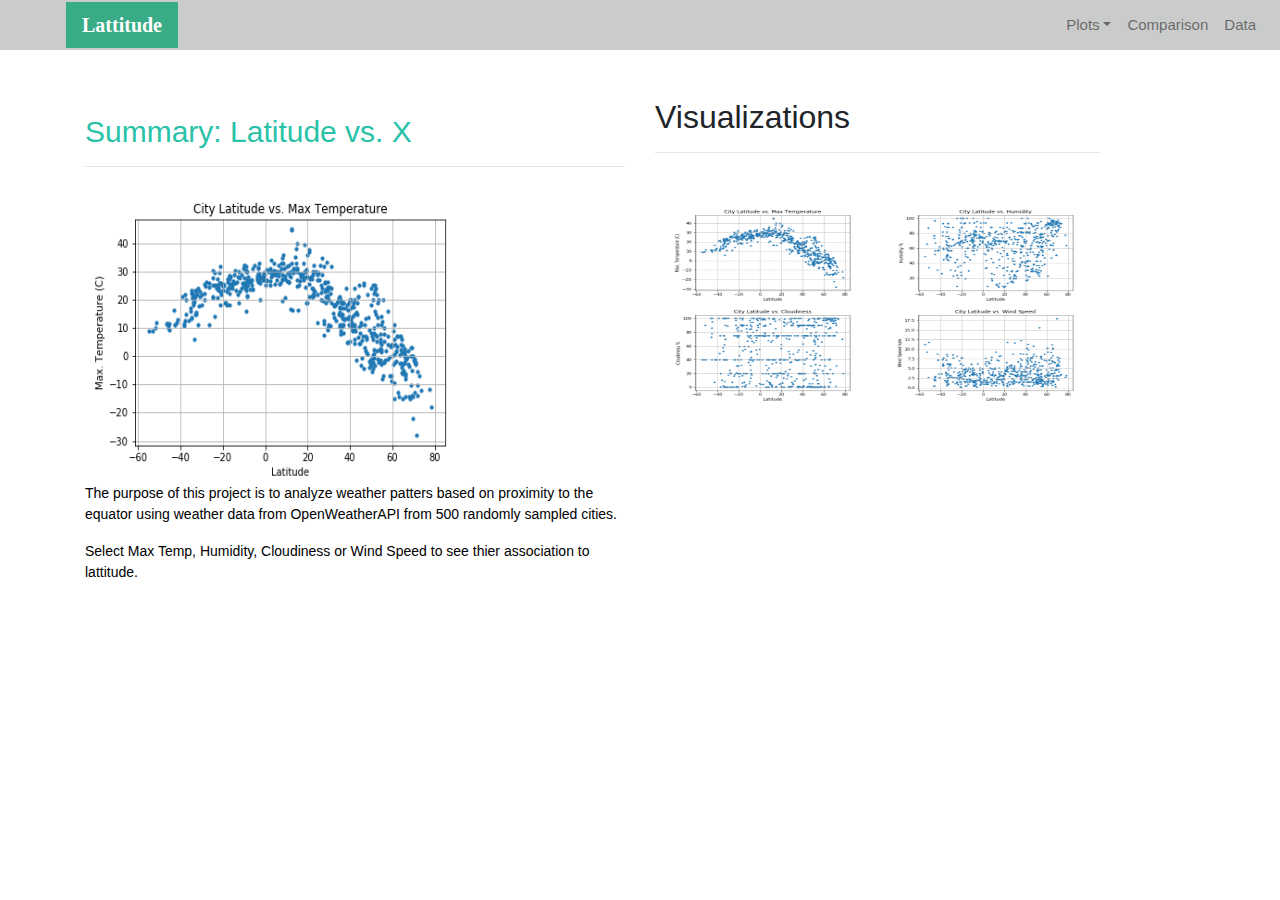
<file: WebVisualizations/index.html>
<!DOCTYPE html>
<html lang="en-us">
  <head>

    <meta charset="UTF-8">
    <meta name="viewport" content="width=device-width, initial-scale=1">
    <meta http-equiv="X-UA-Compatible" content="ie=edge">
​
    <title>Weather/Equator Visualization Dashboard</title>

    <link rel="stylesheet" href="https://stackpath.bootstrapcdn.com/bootstrap/4.3.1/css/bootstrap.min.css" integrity="sha384-ggOyR0iXCbMQv3Xipma34MD+dH/1fQ784/j6cY/iJTQUOhcWr7x9JvoRxT2MZw1T" crossorigin="anonymous">

    <link rel="stylesheet" href="style.css">

  </head>

  <body>
    <!-- Start of navbar -->
	<div class="navigation">
        <nav class="navbar fixed-top navbar-expand-lg navbar-light">
          <a class="navbar-brand" href="index.html">Lattitude</a>
          <button class="navbar-toggler border" type="button" data-toggle="collapse" data-target="#navbarNavDropdown" aria-controls="navbarNavDropdown" aria-expanded="false" aria-label="Toggle navigation">
            <span class="navbar-toggler-icon"></span>
          </button>
  ​
          <!-- Collect the nav links, forms, and other content for toggling -->
          <div class="collapse navbar-collapse" id="navbarNavDropdown">
            <ul class="navbar-nav ml-auto">
              <li class="nav-item dropdown">
                <a href="#" class="nav-link dropdown-toggle" data-toggle="dropdown" id="navbarDropdownMenuLink" role="button" aria-haspopup="true" aria-expanded="false">Plots</a>
                <div class="dropdown-menu" aria-labelledby="navbarDropdownMenuLink">
                  <a class="dropdown-item" href="temp.html">Max Temperature</a>
                  <a class="dropdown-item" href="humidity.html">Humidity</a>
                  <a class="dropdown-item" href="cloudiness.html">Cloudiness</a>
                  <a class="dropdown-item" href="wind.html">Wind Speed</a>
                </div>
              </li>
              <li class="nav-item">
                <a class="nav-link" href="comparison.html">Comparison</a>
              </li>
              <li class="nav-item">
                <a class="nav-link" href="data.html">Data</a>
              </li>
            </ul>
          </div>
        </nav>
      </div>
      <!-- End of navbar -->


    <!-- Start of container -->
    <div class="container">
        <section class="row">
          <div class="col-lg-6 col-md-12">
            <div class="description-content">
              <h1 class="description-header">Summary: Latitude vs. X</h1>
              <hr>
              <img src="TempVsLatitude.png" alt="Max Daily Temperature vs Latitude" class="description-image" style="width:400px;height:300px;">
              <p>The purpose of this project is to analyze weather patters based on proximity to the equator using weather data from OpenWeatherAPI from 500 randomly sampled cities.</p>
              <p>Select Max Temp, Humidity, Cloudiness or Wind Speed to see thier association to lattitude.</p>
            </div>
          </div>
          <div class="col-lg-5 col-md-12">
  ​
            <!-- Start of Visualizations imageNav Area -->
            <section id="imageNav-area">
              <div class="imageNav-content">
                <h2 class="imageNav-header">Visualizations</h2>
                <hr />
                <div class="container">
                  <div class="row">
                    <div class="col-6">
                      <a href="temp.html">
                        <img src="TempVsLatitude.png" alt="Latitude vs. Max Temperature", title="Latitude vs. Max Temperature" class="imageNav-photo" style="width:200px;height:100px;">
                      </a>
                    </div>
                    <div class="col-6">
                      <a href="humidity.html">
                        <img src="HumidityVsLatitude.png" alt="Latitude vs. Humidity", title="Latitude vs. Humidity" class="imageNav-photo" style="width:200px;height:100px;">
                      </a>
                      </div>
                    <div class="col-6">
                      <a href="cloudiness.html">
                        <img src="CloudinessVsLatitude.png" alt="Latitude vs. Cloudiness", title="Latitude vs. Cloudiness", class="imageNav-photo" style="width:200px;height:100px;">
                      </a>
                    </div>
                    <div class="col-6">
                      <a href="wind.html">
                        <img src="Wind SpeedVsLatitude.png" alt="Latitude vs. Wind Speed", title="Latitude vs. Wind Speed", class="imageNav-photo" style="width:200px;height:100px;">
                      </a>
                    </div>
                  </div>
                </div>
              </div>
            </section>
            <!-- End of the Visualizations imageNav Area -->
  ​
          </div>
        </section>
      </div>
      <!-- End of container -->

  ​
  
      <!-- jQuery first, then Popper.js, then Bootstrap JS -->
      <script src="https://code.jquery.com/jquery-3.2.1.slim.min.js" integrity="sha384-KJ3o2DKtIkvYIK3UENzmM7KCkRr/rE9/Qpg6aAZGJwFDMVNA/GpGFF93hXpG5KkN" crossorigin="anonymous"></script>
      <script src="https://cdnjs.cloudflare.com/ajax/libs/popper.js/1.12.9/umd/popper.min.js" integrity="sha384-ApNbgh9B+Y1QKtv3Rn7W3mgPxhU9K/ScQsAP7hUibX39j7fakFPskvXusvfa0b4Q" crossorigin="anonymous"></script>
      <script src="https://maxcdn.bootstrapcdn.com/bootstrap/4.0.0/js/bootstrap.min.js" integrity="sha384-JZR6Spejh4U02d8jOt6vLEHfe/JQGiRRSQQxSfFWpi1MquVdAyjUar5+76PVCmYl" crossorigin="anonymous"></script>
    </body>

  </body>



  </html>
</file>
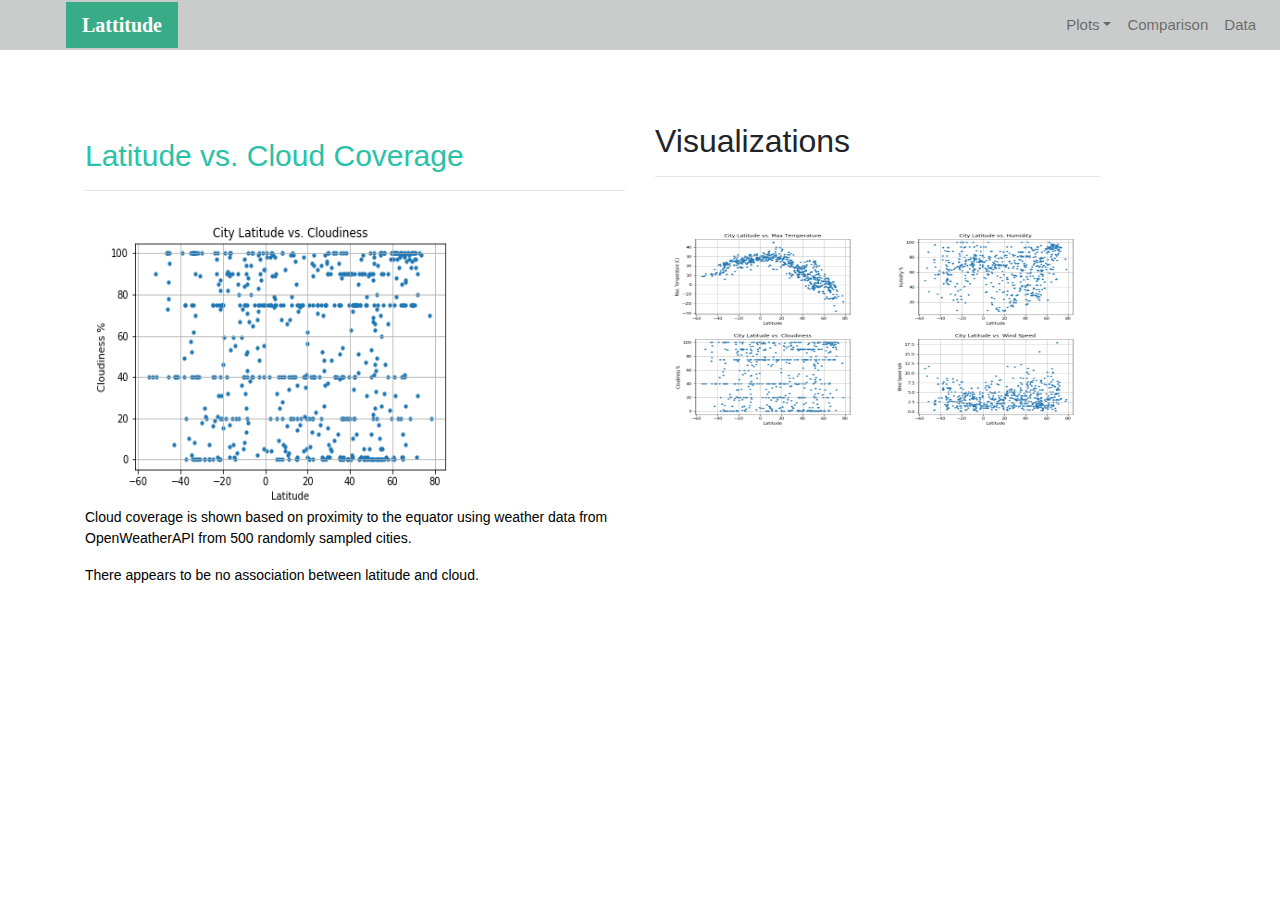
<file: WebVisualizations/cloudiness.html>
<!DOCTYPE html>
<html lang="en-us">
  <head>
​
    <title>Temp</title>
​
	<link rel="stylesheet" href="https://maxcdn.bootstrapcdn.com/bootstrap/4.0.0/css/bootstrap.min.css" integrity="sha384-Gn5384xqQ1aoWXA+058RXPxPg6fy4IWvTNh0E263XmFcJlSAwiGgFAW/dAiS6JXm" crossorigin="anonymous">
    <link rel="stylesheet" type="text/css" href="style.css">
​
  </head>
​
  <body>
    <!-- Start of navbar -->
	<div class="navigation">
        <nav class="navbar fixed-top navbar-expand-lg navbar-light">
          <a class="navbar-brand" href="index.html">Lattitude</a>
          <button class="navbar-toggler border" type="button" data-toggle="collapse" data-target="#navbarNavDropdown" aria-controls="navbarNavDropdown" aria-expanded="false" aria-label="Toggle navigation">
            <span class="navbar-toggler-icon"></span>
          </button>
  ​
          <!-- Collect the nav links, forms, and other content for toggling -->
          <div class="collapse navbar-collapse" id="navbarNavDropdown">
            <ul class="navbar-nav ml-auto">
              <li class="nav-item dropdown">
                <a href="#" class="nav-link dropdown-toggle" data-toggle="dropdown" id="navbarDropdownMenuLink" role="button" aria-haspopup="true" aria-expanded="false">Plots</a>
                <div class="dropdown-menu" aria-labelledby="navbarDropdownMenuLink">
                  <a class="dropdown-item" href="temp.html">Max Temperature</a>
                  <a class="dropdown-item" href="humidity.html">Humidity</a>
                  <a class="dropdown-item" href="cloudiness.html">Cloudiness</a>
                  <a class="dropdown-item" href="wind.html">Wind Speed</a>
                </div>
              </li>
              <li class="nav-item">
                <a class="nav-link" href="comparison.html">Comparison</a>
              </li>
              <li class="nav-item">
                <a class="nav-link" href="data.html">Data</a>
              </li>
            </ul>
          </div>
        </nav>
      </div>
      <!-- End of navbar -->
​
    <!-- Start of container -->
    <div class="container">
        <section class="row">
          <div class="col-lg-6 col-md-12">
            <div class="description-content">
              <h1 class="description-header">Latitude vs. Cloud Coverage</h1>
              <hr>
              <img src="CloudinessVsLatitude.png" alt="Max Daily Temperature vs Latitude" class="description-image" style="width:400px;height:300px;">
              <p>Cloud coverage is shown based on proximity to the equator using weather data from OpenWeatherAPI from 500 randomly sampled cities.</p>
              <p>There appears to be no association between latitude and cloud.</p>
            </div>
          </div>
          <div class="col-lg-5 col-md-12">
  ​
            <!-- Start of Visualizations imageNav Area -->
            <section id="imageNav-area">
              <div class="imageNav-content">
                <h2 class="imageNav-header">Visualizations</h2>
                <hr />
                <div class="container">
                  <div class="row">
                    <div class="col-6">
                      <a href="temp.html">
                        <img src="TempVsLatitude.png" alt="Latitude vs. Max Temperature", title="Latitude vs. Max Temperature" class="imageNav-photo" style="width:200px;height:100px;">
                      </a>
                    </div>
                    <div class="col-6">
                      <a href="humidity.html">
                        <img src="HumidityVsLatitude.png" alt="Latitude vs. Humidity", title="Latitude vs. Humidity" class="imageNav-photo" style="width:200px;height:100px;">
                      </a>
                      </div>
                    <div class="col-6">
                      <a href="cloudiness.html">
                        <img src="CloudinessVsLatitude.png" alt="Latitude vs. Cloudiness", title="Latitude vs. Cloudiness", class="imageNav-photo" style="width:200px;height:100px;">
                      </a>
                    </div>
                    <div class="col-6">
                      <a href="wind.html">
                        <img src="Wind SpeedVsLatitude.png" alt="Latitude vs. Wind Speed", title="Latitude vs. Wind Speed", class="imageNav-photo" style="width:200px;height:100px;">
                      </a>
                    </div>
                  </div>
                </div>
              </div>
            </section>
            <!-- End of the Visualizations imageNav Area -->
  ​
          </div>
        </section>
      </div>
      <!-- End of container -->
​

    </body>
​<script src="https://code.jquery.com/jquery-3.2.1.slim.min.js" integrity="sha384-KJ3o2DKtIkvYIK3UENzmM7KCkRr/rE9/Qpg6aAZGJwFDMVNA/GpGFF93hXpG5KkN" crossorigin="anonymous"></script>
<script src="https://cdnjs.cloudflare.com/ajax/libs/popper.js/1.12.9/umd/popper.min.js" integrity="sha384-ApNbgh9B+Y1QKtv3Rn7W3mgPxhU9K/ScQsAP7hUibX39j7fakFPskvXusvfa0b4Q" crossorigin="anonymous"></script>
<script src="https://maxcdn.bootstrapcdn.com/bootstrap/4.0.0/js/bootstrap.min.js" integrity="sha384-JZR6Spejh4U02d8jOt6vLEHfe/JQGiRRSQQxSfFWpi1MquVdAyjUar5+76PVCmYl" crossorigin="anonymous"></script>

</html>
</file>
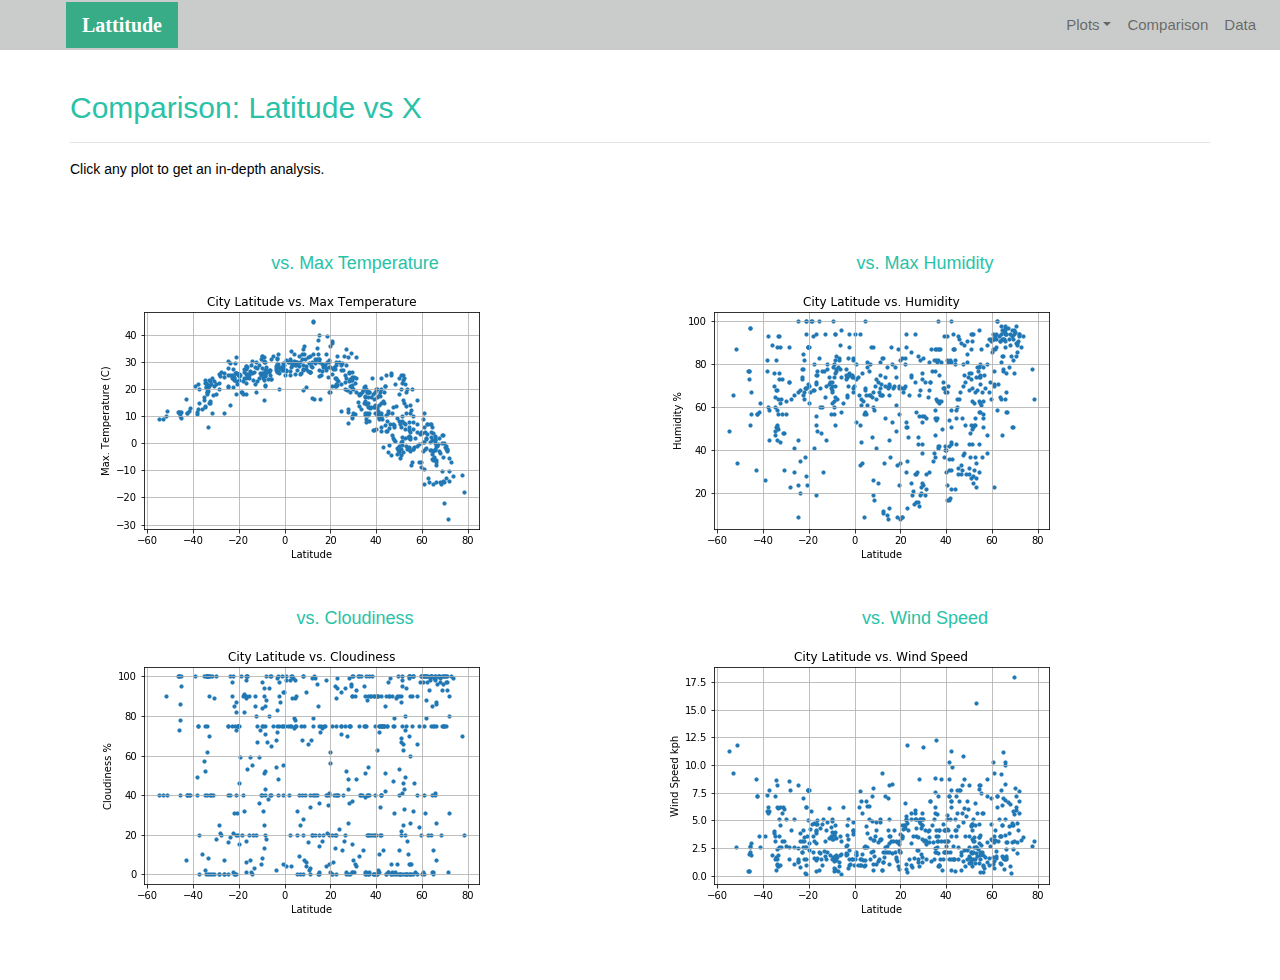
<file: WebVisualizations/comparison.html>
<!DOCTYPE html>

<html lang="en-us">
    <head>
        <title>Comparison page</title>

        <link rel="stylesheet" href="https://maxcdn.bootstrapcdn.com/bootstrap/4.0.0/css/bootstrap.min.css" integrity="sha384-Gn5384xqQ1aoWXA+058RXPxPg6fy4IWvTNh0E263XmFcJlSAwiGgFAW/dAiS6JXm" crossorigin="anonymous">
        <link rel="stylesheet" type="text/css" href="style.css">    
    </head>

    <body>
        <!-- Start of navbar -->
	<div class="navigation">
        <nav class="navbar fixed-top navbar-expand-lg navbar-light">
          <a class="navbar-brand" href="index.html">Lattitude</a>
          <button class="navbar-toggler border" type="button" data-toggle="collapse" data-target="#navbarNavDropdown" aria-controls="navbarNavDropdown" aria-expanded="false" aria-label="Toggle navigation">
            <span class="navbar-toggler-icon"></span>
          </button>
  ​
          <!-- Collect the nav links, forms, and other content for toggling -->
          <div class="collapse navbar-collapse" id="navbarNavDropdown">
            <ul class="navbar-nav ml-auto">
              <li class="nav-item dropdown">
                <a href="#" class="nav-link dropdown-toggle" data-toggle="dropdown" id="navbarDropdownMenuLink" role="button" aria-haspopup="true" aria-expanded="false">Plots</a>
                <div class="dropdown-menu" aria-labelledby="navbarDropdownMenuLink">
                  <a class="dropdown-item" href="temp.html">Max Temperature</a>
                  <a class="dropdown-item" href="humidity.html">Humidity</a>
                  <a class="dropdown-item" href="cloudiness.html">Cloudiness</a>
                  <a class="dropdown-item" href="wind.html">Wind Speed</a>
                </div>
              </li>
              <li class="nav-item">
                <a class="nav-link" href="comparison.html">Comparison</a>
              </li>
              <li class="nav-item">
                <a class="nav-link" href="data.html">Data</a>
              </li>
            </ul>
          </div>
        </nav>
      </div>
      <!-- End of navbar -->


      <!-- Start of container -->
    <div class="container">
        <section class="row">
          <div>
            <div class="description-content">
              <h1 class="description-header">Comparison: Latitude vs X</h1>
              <hr>
              <p>Click any plot to get an in-depth analysis.</p>
              <div class="container" style="padding-bottom: 40px;">
                <div class="row">
                  <div class="col-lg-6" style="padding: 20px;">
                    <div class="imageNav-header">vs. Max Temperature</div>
                    <a href="temp.html">
                      <img src="TempVsLatitude.png" alt="Latitude vs. Max Temperature", title="Latitude vs. Max Temperature" class="imageNav-photo">
                    </a>
                  </div>
                  <div class="col-lg-6" style="padding: 20px;">
                    <div class="imageNav-header">vs. Max Humidity</div>
                    <a href="humidity.html">
                      <img src="HumidityVsLatitude.png" alt="Latitude vs. Humidity", title="Latitude vs. Humidity" class="imageNav-photo">
                    </a>
                  </div>
                  <div class="col-lg-6" style="padding: 20px;">
                    <div class="imageNav-header">vs. Cloudiness</div>
                    <a href="cloudiness.html">
                      <img src="CloudinessVsLatitude.png" alt="Latitude vs. Cloudiness", title="Latitude vs. Cloudiness", class="imageNav-photo">
                    </a>
                  </div>
                  <div class="col-lg-6" style="padding: 20px;">
                    <div class="imageNav-header">vs. Wind Speed</div>
                    <a href="wind.html">
                      <img src="Wind SpeedVsLatitude.png" alt="Latitude vs. Wind Speed", title="Latitude vs. Wind Speed", class="imageNav-photo">
                    </a>
                  </div>
                </div>
              </div>
            </div>
  
          </div>
        </section>
      </div>
      <!-- End of container -->


    </body>




</html>
</file>
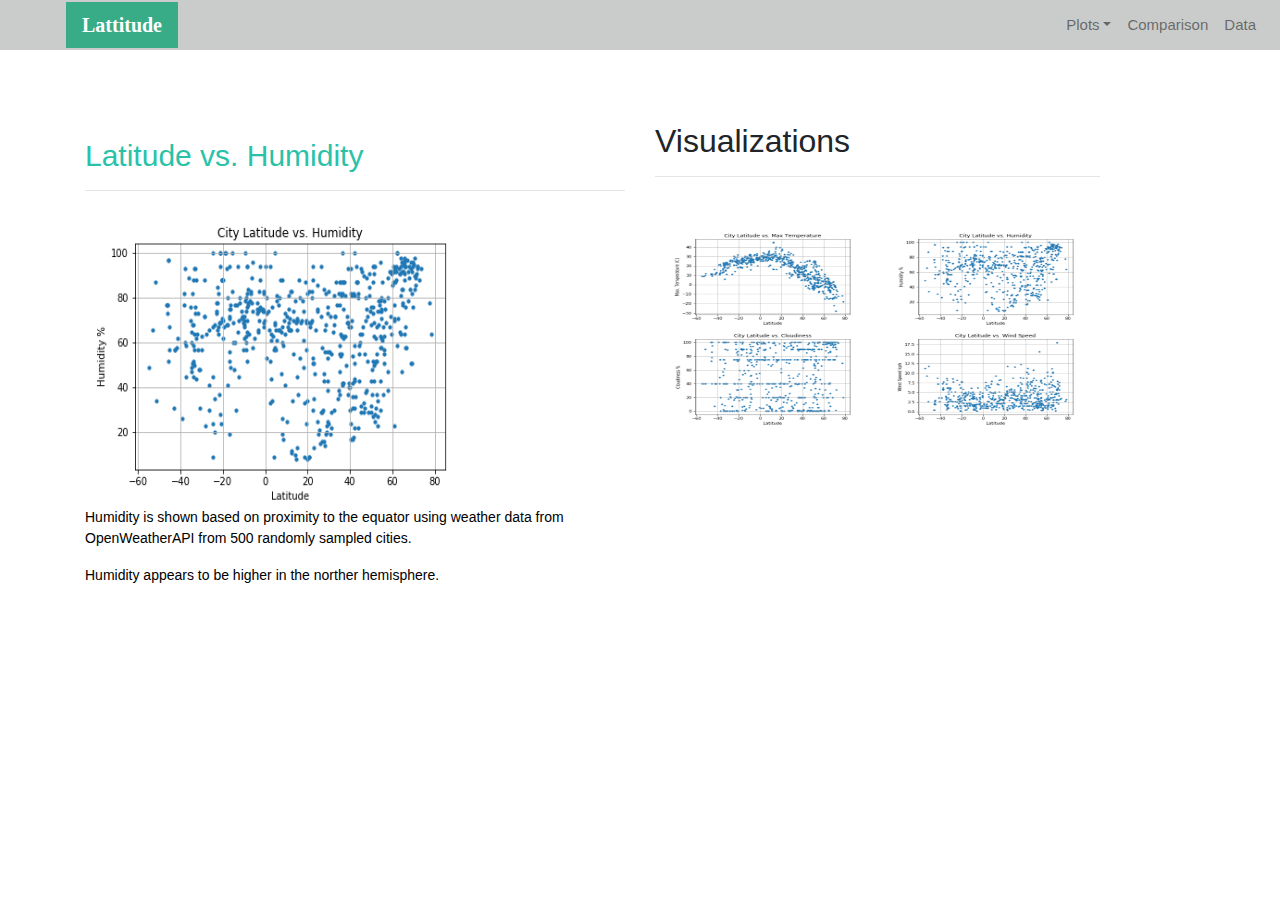
<file: WebVisualizations/humidity.html>
<!DOCTYPE html>
<html lang="en-us">
  <head>
​
    <title>Temp</title>
​
	<link rel="stylesheet" href="https://maxcdn.bootstrapcdn.com/bootstrap/4.0.0/css/bootstrap.min.css" integrity="sha384-Gn5384xqQ1aoWXA+058RXPxPg6fy4IWvTNh0E263XmFcJlSAwiGgFAW/dAiS6JXm" crossorigin="anonymous">
    <link rel="stylesheet" type="text/css" href="style.css">
​
  </head>
​
  <body>
    <!-- Start of navbar -->
	<div class="navigation">
        <nav class="navbar fixed-top navbar-expand-lg navbar-light">
          <a class="navbar-brand" href="index.html">Lattitude</a>
          <button class="navbar-toggler border" type="button" data-toggle="collapse" data-target="#navbarNavDropdown" aria-controls="navbarNavDropdown" aria-expanded="false" aria-label="Toggle navigation">
            <span class="navbar-toggler-icon"></span>
          </button>
  ​
          <!-- Collect the nav links, forms, and other content for toggling -->
          <div class="collapse navbar-collapse" id="navbarNavDropdown">
            <ul class="navbar-nav ml-auto">
              <li class="nav-item dropdown">
                <a href="#" class="nav-link dropdown-toggle" data-toggle="dropdown" id="navbarDropdownMenuLink" role="button" aria-haspopup="true" aria-expanded="false">Plots</a>
                <div class="dropdown-menu" aria-labelledby="navbarDropdownMenuLink">
                  <a class="dropdown-item" href="temp.html">Max Temperature</a>
                  <a class="dropdown-item" href="humidity.html">Humidity</a>
                  <a class="dropdown-item" href="cloudiness.html">Cloudiness</a>
                  <a class="dropdown-item" href="wind.html">Wind Speed</a>
                </div>
              </li>
              <li class="nav-item">
                <a class="nav-link" href="comparison.html">Comparison</a>
              </li>
              <li class="nav-item">
                <a class="nav-link" href="data.html">Data</a>
              </li>
            </ul>
          </div>
        </nav>
      </div>
      <!-- End of navbar -->
​
    <!-- Start of container -->
    <div class="container">
        <section class="row">
          <div class="col-lg-6 col-md-12">
            <div class="description-content">
              <h1 class="description-header">Latitude vs. Humidity</h1>
              <hr>
              <img src="HumidityVsLatitude.png" alt="Average Daily Humidity vs Latitude" class="description-image" style="width:400px;height:300px;">
              <p>Humidity is shown based on proximity to the equator using weather data from OpenWeatherAPI from 500 randomly sampled cities.</p>
              <p>Humidity appears to be higher in the norther hemisphere.</p>
            </div>
          </div>
          <div class="col-lg-5 col-md-12">
  ​
            <!-- Start of Visualizations imageNav Area -->
            <section id="imageNav-area">
              <div class="imageNav-content">
                <h2 class="imageNav-header">Visualizations</h2>
                <hr />
                <div class="container">
                  <div class="row">
                    <div class="col-6">
                      <a href="temp.html">
                        <img src="TempVsLatitude.png" alt="Latitude vs. Max Temperature", title="Latitude vs. Max Temperature" class="imageNav-photo" style="width:200px;height:100px;">
                      </a>
                    </div>
                    <div class="col-6">
                      <a href="humidity.html">
                        <img src="HumidityVsLatitude.png" alt="Latitude vs. Humidity", title="Latitude vs. Humidity" class="imageNav-photo" style="width:200px;height:100px;">
                      </a>
                      </div>
                    <div class="col-6">
                      <a href="cloudiness.html">
                        <img src="CloudinessVsLatitude.png" alt="Latitude vs. Cloudiness", title="Latitude vs. Cloudiness", class="imageNav-photo" style="width:200px;height:100px;">
                      </a>
                    </div>
                    <div class="col-6">
                      <a href="wind.html">
                        <img src="Wind SpeedVsLatitude.png" alt="Latitude vs. Wind Speed", title="Latitude vs. Wind Speed", class="imageNav-photo" style="width:200px;height:100px;">
                      </a>
                    </div>
                  </div>
                </div>
              </div>
            </section>
            <!-- End of the Visualizations imageNav Area -->
  ​
          </div>
        </section>
      </div>
      <!-- End of container -->
​

    </body>
​<script src="https://code.jquery.com/jquery-3.2.1.slim.min.js" integrity="sha384-KJ3o2DKtIkvYIK3UENzmM7KCkRr/rE9/Qpg6aAZGJwFDMVNA/GpGFF93hXpG5KkN" crossorigin="anonymous"></script>
<script src="https://cdnjs.cloudflare.com/ajax/libs/popper.js/1.12.9/umd/popper.min.js" integrity="sha384-ApNbgh9B+Y1QKtv3Rn7W3mgPxhU9K/ScQsAP7hUibX39j7fakFPskvXusvfa0b4Q" crossorigin="anonymous"></script>
<script src="https://maxcdn.bootstrapcdn.com/bootstrap/4.0.0/js/bootstrap.min.js" integrity="sha384-JZR6Spejh4U02d8jOt6vLEHfe/JQGiRRSQQxSfFWpi1MquVdAyjUar5+76PVCmYl" crossorigin="anonymous"></script>

</html>
</file>
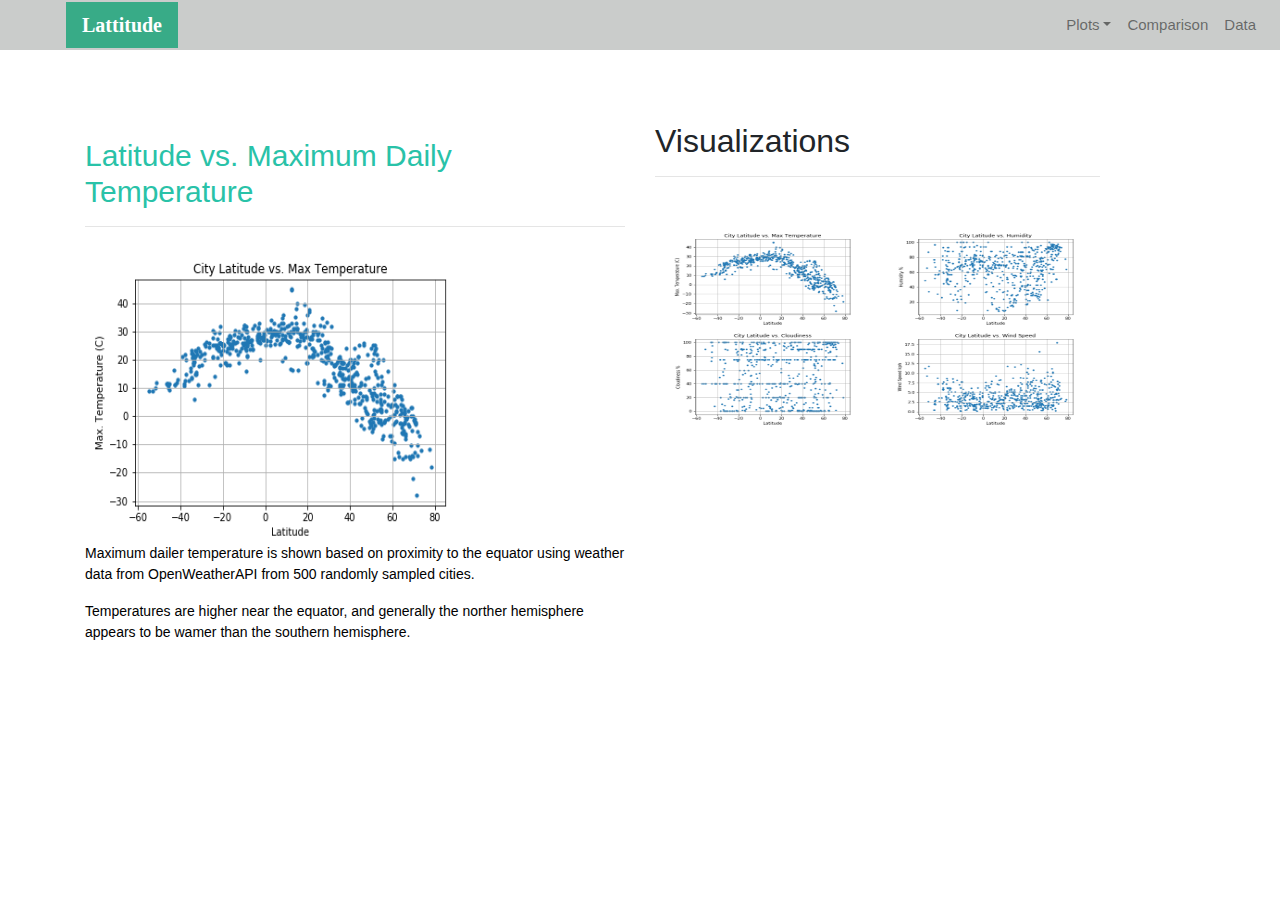
<file: WebVisualizations/temp.html>
<!DOCTYPE html>
<html lang="en-us">
  <head>
​
    <title>Temp</title>
​
	<link rel="stylesheet" href="https://maxcdn.bootstrapcdn.com/bootstrap/4.0.0/css/bootstrap.min.css" integrity="sha384-Gn5384xqQ1aoWXA+058RXPxPg6fy4IWvTNh0E263XmFcJlSAwiGgFAW/dAiS6JXm" crossorigin="anonymous">
    <link rel="stylesheet" type="text/css" href="style.css">
​
  </head>
​
  <body>
    <!-- Start of navbar -->
	<div class="navigation">
        <nav class="navbar fixed-top navbar-expand-lg navbar-light">
          <a class="navbar-brand" href="index.html">Lattitude</a>
          <button class="navbar-toggler border" type="button" data-toggle="collapse" data-target="#navbarNavDropdown" aria-controls="navbarNavDropdown" aria-expanded="false" aria-label="Toggle navigation">
            <span class="navbar-toggler-icon"></span>
          </button>
  ​
          <!-- Collect the nav links, forms, and other content for toggling -->
          <div class="collapse navbar-collapse" id="navbarNavDropdown">
            <ul class="navbar-nav ml-auto">
              <li class="nav-item dropdown">
                <a href="#" class="nav-link dropdown-toggle" data-toggle="dropdown" id="navbarDropdownMenuLink" role="button" aria-haspopup="true" aria-expanded="false">Plots</a>
                <div class="dropdown-menu" aria-labelledby="navbarDropdownMenuLink">
                  <a class="dropdown-item" href="temp.html">Max Temperature</a>
                  <a class="dropdown-item" href="humidity.html">Humidity</a>
                  <a class="dropdown-item" href="cloudiness.html">Cloudiness</a>
                  <a class="dropdown-item" href="wind.html">Wind Speed</a>
                </div>
              </li>
              <li class="nav-item">
                <a class="nav-link" href="comparison.html">Comparison</a>
              </li>
              <li class="nav-item">
                <a class="nav-link" href="data.html">Data</a>
              </li>
            </ul>
          </div>
        </nav>
      </div>
      <!-- End of navbar -->
​
    <!-- Start of container -->
    <div class="container">
        <section class="row">
          <div class="col-lg-6 col-md-12">
            <div class="description-content">
              <h1 class="description-header">Latitude vs. Maximum Daily Temperature</h1>
              <hr>
              <img src="TempVsLatitude.png" alt="Max Daily Temperature vs Latitude" class="description-image" style="width:400px;height:300px;">
              <p>Maximum dailer temperature is shown based on proximity to the equator using weather data from OpenWeatherAPI from 500 randomly sampled cities.</p>
              <p>Temperatures are higher near the equator, and generally the norther hemisphere appears to be wamer than the southern hemisphere.</p>
            </div>
          </div>
          <div class="col-lg-5 col-md-12">
  ​
            <!-- Start of Visualizations imageNav Area -->
            <section id="imageNav-area">
              <div class="imageNav-content">
                <h2 class="imageNav-header">Visualizations</h2>
                <hr />
                <div class="container">
                  <div class="row">
                    <div class="col-6">
                      <a href="temp.html">
                        <img src="TempVsLatitude.png" alt="Latitude vs. Max Temperature", title="Latitude vs. Max Temperature" class="imageNav-photo" style="width:200px;height:100px;">
                      </a>
                    </div>
                    <div class="col-6">
                      <a href="humidity.html">
                        <img src="HumidityVsLatitude.png" alt="Latitude vs. Humidity", title="Latitude vs. Humidity" class="imageNav-photo" style="width:200px;height:100px;">
                      </a>
                      </div>
                    <div class="col-6">
                      <a href="cloudiness.html">
                        <img src="CloudinessVsLatitude.png" alt="Latitude vs. Cloudiness", title="Latitude vs. Cloudiness", class="imageNav-photo" style="width:200px;height:100px;">
                      </a>
                    </div>
                    <div class="col-6">
                      <a href="wind.html">
                        <img src="Wind SpeedVsLatitude.png" alt="Latitude vs. Wind Speed", title="Latitude vs. Wind Speed", class="imageNav-photo" style="width:200px;height:100px;">
                      </a>
                    </div>
                  </div>
                </div>
              </div>
            </section>
            <!-- End of the Visualizations imageNav Area -->
  ​
          </div>
        </section>
      </div>
      <!-- End of container -->

​

    </body>
​<script src="https://code.jquery.com/jquery-3.2.1.slim.min.js" integrity="sha384-KJ3o2DKtIkvYIK3UENzmM7KCkRr/rE9/Qpg6aAZGJwFDMVNA/GpGFF93hXpG5KkN" crossorigin="anonymous"></script>
<script src="https://cdnjs.cloudflare.com/ajax/libs/popper.js/1.12.9/umd/popper.min.js" integrity="sha384-ApNbgh9B+Y1QKtv3Rn7W3mgPxhU9K/ScQsAP7hUibX39j7fakFPskvXusvfa0b4Q" crossorigin="anonymous"></script>
<script src="https://maxcdn.bootstrapcdn.com/bootstrap/4.0.0/js/bootstrap.min.js" integrity="sha384-JZR6Spejh4U02d8jOt6vLEHfe/JQGiRRSQQxSfFWpi1MquVdAyjUar5+76PVCmYl" crossorigin="anonymous"></script>

</html>
</file>
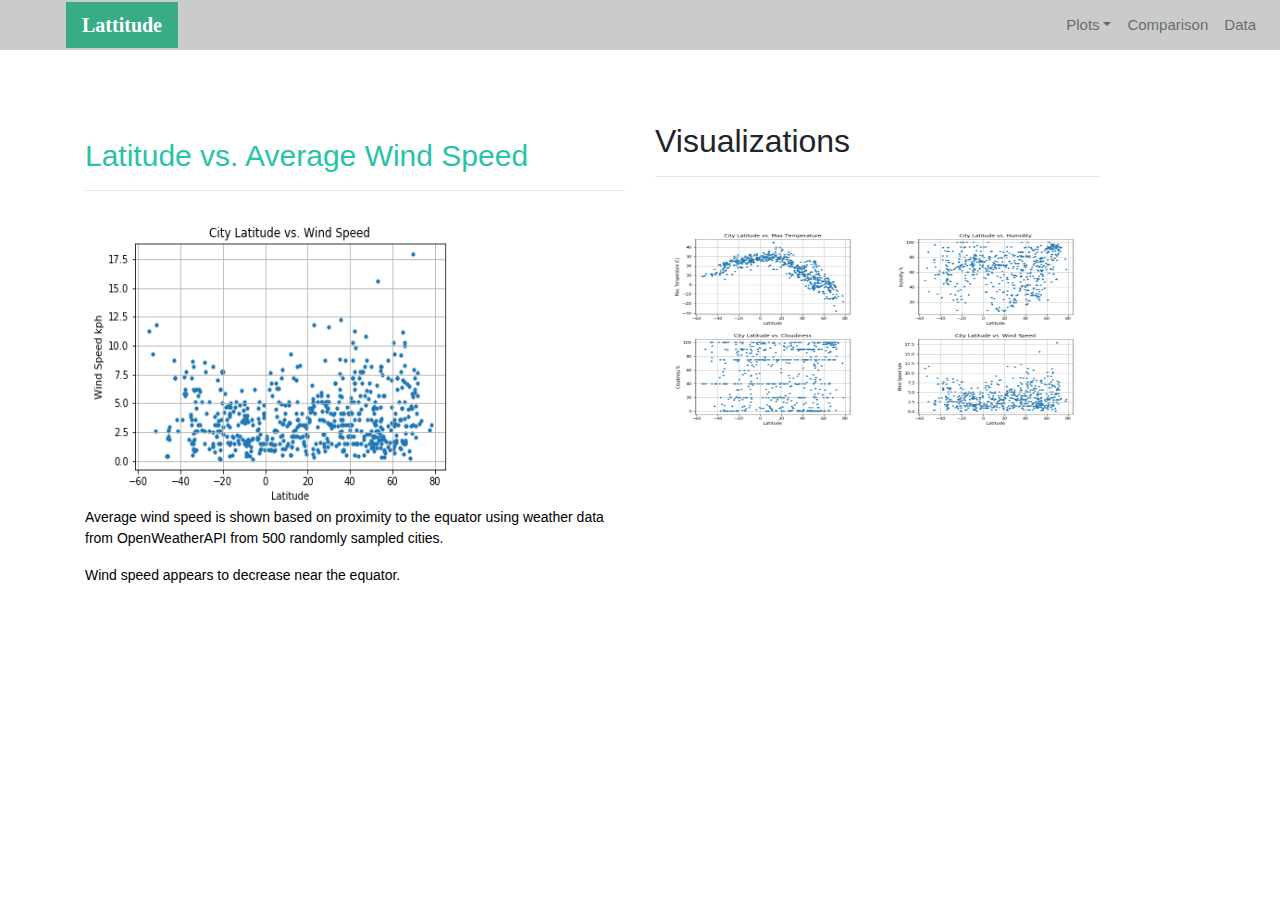
<file: WebVisualizations/wind.html>
<!DOCTYPE html>
<html lang="en-us">
  <head>
​
    <title>Temp</title>
​
	<link rel="stylesheet" href="https://maxcdn.bootstrapcdn.com/bootstrap/4.0.0/css/bootstrap.min.css" integrity="sha384-Gn5384xqQ1aoWXA+058RXPxPg6fy4IWvTNh0E263XmFcJlSAwiGgFAW/dAiS6JXm" crossorigin="anonymous">
    <link rel="stylesheet" type="text/css" href="style.css">
​
  </head>
​
  <body>
    <!-- Start of navbar -->
	<div class="navigation">
        <nav class="navbar fixed-top navbar-expand-lg navbar-light">
          <a class="navbar-brand" href="index.html">Lattitude</a>
          <button class="navbar-toggler border" type="button" data-toggle="collapse" data-target="#navbarNavDropdown" aria-controls="navbarNavDropdown" aria-expanded="false" aria-label="Toggle navigation">
            <span class="navbar-toggler-icon"></span>
          </button>
  ​
          <!-- Collect the nav links, forms, and other content for toggling -->
          <div class="collapse navbar-collapse" id="navbarNavDropdown">
            <ul class="navbar-nav ml-auto">
              <li class="nav-item dropdown">
                <a href="#" class="nav-link dropdown-toggle" data-toggle="dropdown" id="navbarDropdownMenuLink" role="button" aria-haspopup="true" aria-expanded="false">Plots</a>
                <div class="dropdown-menu" aria-labelledby="navbarDropdownMenuLink">
                  <a class="dropdown-item" href="temp.html">Max Temperature</a>
                  <a class="dropdown-item" href="humidity.html">Humidity</a>
                  <a class="dropdown-item" href="cloudiness.html">Cloudiness</a>
                  <a class="dropdown-item" href="wind.html">Wind Speed</a>
                </div>
              </li>
              <li class="nav-item">
                <a class="nav-link" href="comparison.html">Comparison</a>
              </li>
              <li class="nav-item">
                <a class="nav-link" href="data.html">Data</a>
              </li>
            </ul>
          </div>
        </nav>
      </div>
      <!-- End of navbar -->
​
    <!-- Start of container -->
    <div class="container">
        <section class="row">
          <div class="col-lg-6 col-md-12">
            <div class="description-content">
              <h1 class="description-header">Latitude vs. Average Wind Speed</h1>
              <hr>
              <img src="Wind SpeedVsLatitude.png" alt="Max Daily Temperature vs Latitude" class="description-image" style="width:400px;height:300px;">
              <p>Average wind speed is shown based on proximity to the equator using weather data from OpenWeatherAPI from 500 randomly sampled cities.</p>
              <p>Wind speed appears to decrease near the equator.</p>
            </div>
          </div>
          <div class="col-lg-5 col-md-12">
  ​
            <!-- Start of Visualizations imageNav Area -->
            <section id="imageNav-area">
              <div class="imageNav-content">
                <h2 class="imageNav-header">Visualizations</h2>
                <hr />
                <div class="container">
                  <div class="row">
                    <div class="col-6">
                      <a href="temp.html">
                        <img src="TempVsLatitude.png" alt="Latitude vs. Max Temperature", title="Latitude vs. Max Temperature" class="imageNav-photo" style="width:200px;height:100px;">
                      </a>
                    </div>
                    <div class="col-6">
                      <a href="humidity.html">
                        <img src="HumidityVsLatitude.png" alt="Latitude vs. Humidity", title="Latitude vs. Humidity" class="imageNav-photo" style="width:200px;height:100px;">
                      </a>
                      </div>
                    <div class="col-6">
                      <a href="cloudiness.html">
                        <img src="CloudinessVsLatitude.png" alt="Latitude vs. Cloudiness", title="Latitude vs. Cloudiness", class="imageNav-photo" style="width:200px;height:100px;">
                      </a>
                    </div>
                    <div class="col-6">
                      <a href="wind.html">
                        <img src="Wind SpeedVsLatitude.png" alt="Latitude vs. Wind Speed", title="Latitude vs. Wind Speed", class="imageNav-photo" style="width:200px;height:100px;">
                      </a>
                    </div>
                  </div>
                </div>
              </div>
            </section>
            <!-- End of the Visualizations imageNav Area -->
  ​
          </div>
        </section>
      </div>
      <!-- End of container -->
​

    </body>
​
</html>
</file>
<file: WebVisualizations/style.css>
style.css



body{
    background-color: #EDEDED; 
}

    
.navbar{
    max-height: 50px; 
	background-color: #cacccb; 
    font-size: 15px; 
}

.navigation .navbar-brand{
	color: white; 
	margin-left: 50px; 
	padding: inherit; 
	font-weight: bold; 
	background-color: #38ab87;
	font-family: Georgia, Times, "Times New Roman", serif;
}

.dropdown-item{
    color: #33547a; 
}

.container{
    margin-top: 50px;
}

h1{
    margin-top: 40px;
	color: rgb(41, 194, 168);
	font-size: 30px;
	font-family: Arial, Helvetica, sans-serif;
}

p{
	color: black;
	font-size: 14px;
	font-family: Arial, Helvetica, sans-serif;
}

div.imageNav-header {
    text-align: center;
    color: rgb(41, 194, 168);
	font-size: 18px;
	font-family: Arial, Helvetica, sans-serif;
}

@media (max-width: 600px){ 



}
</file>
